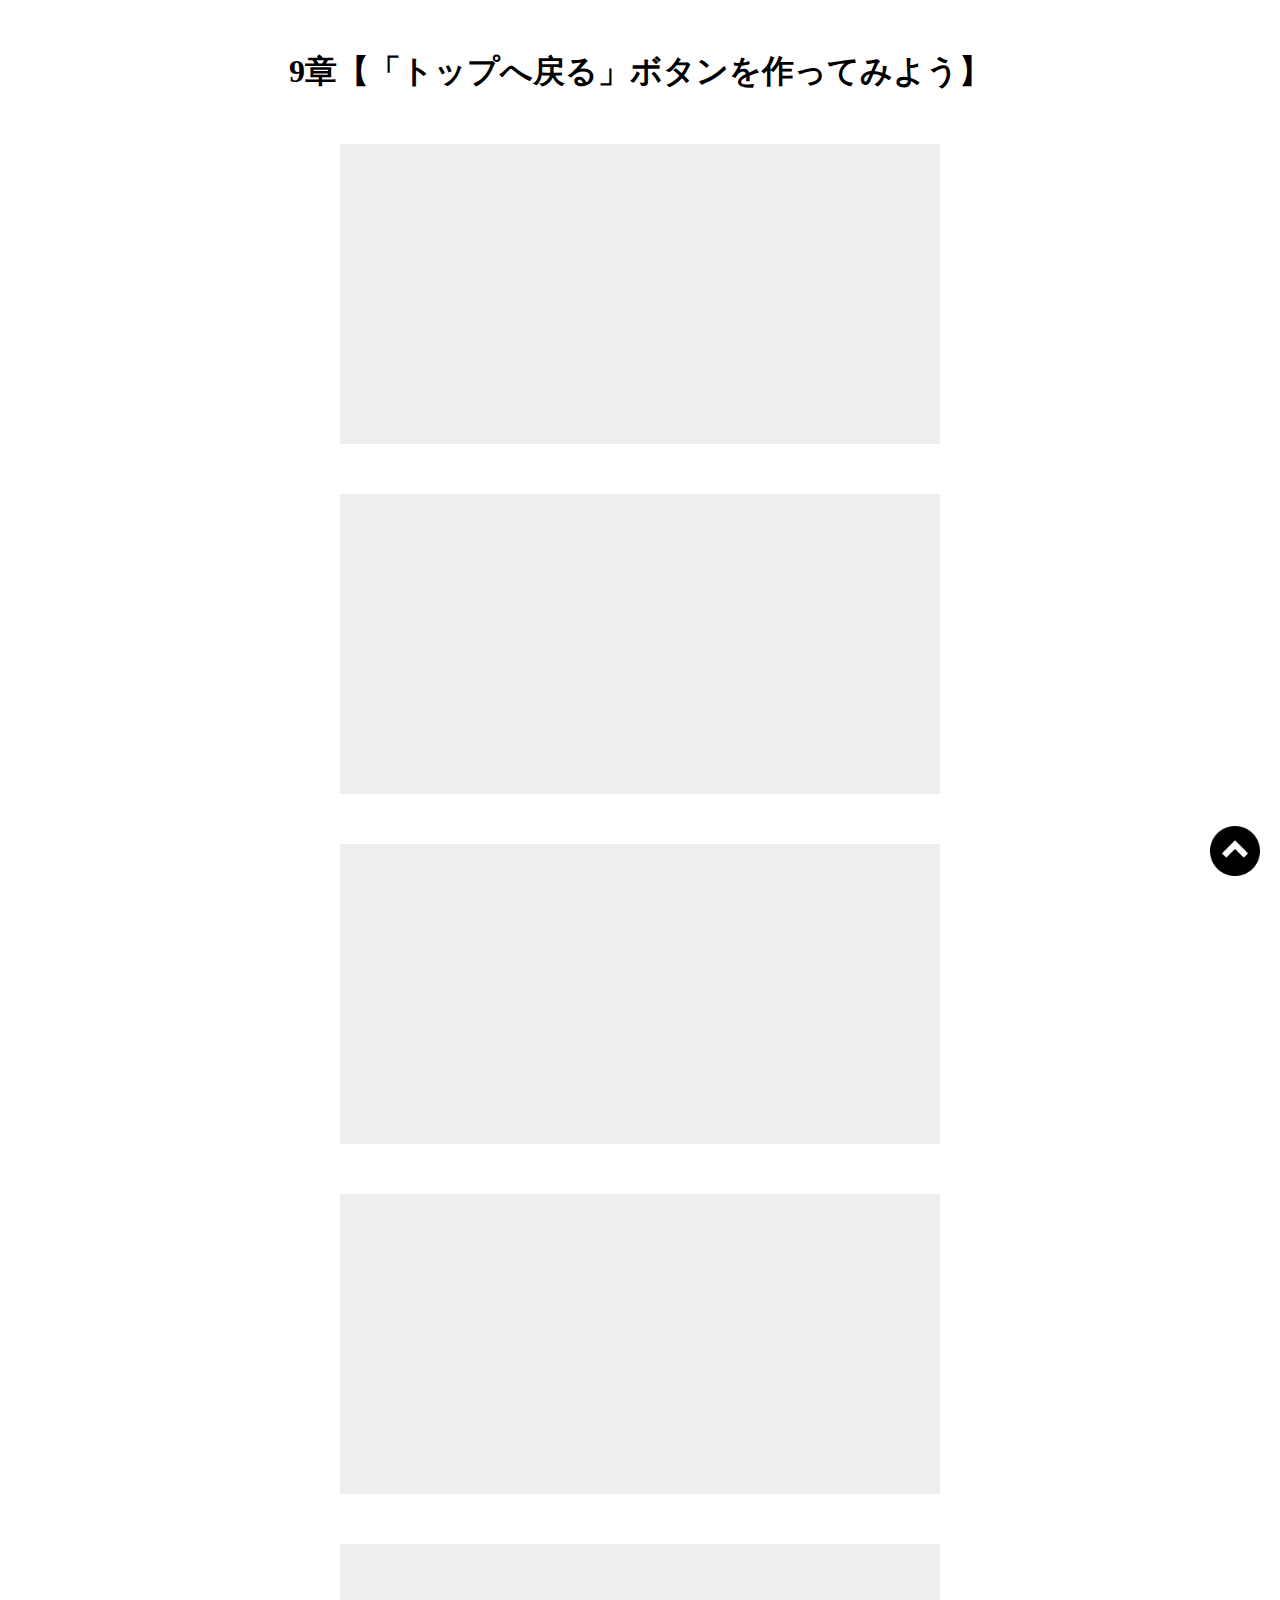
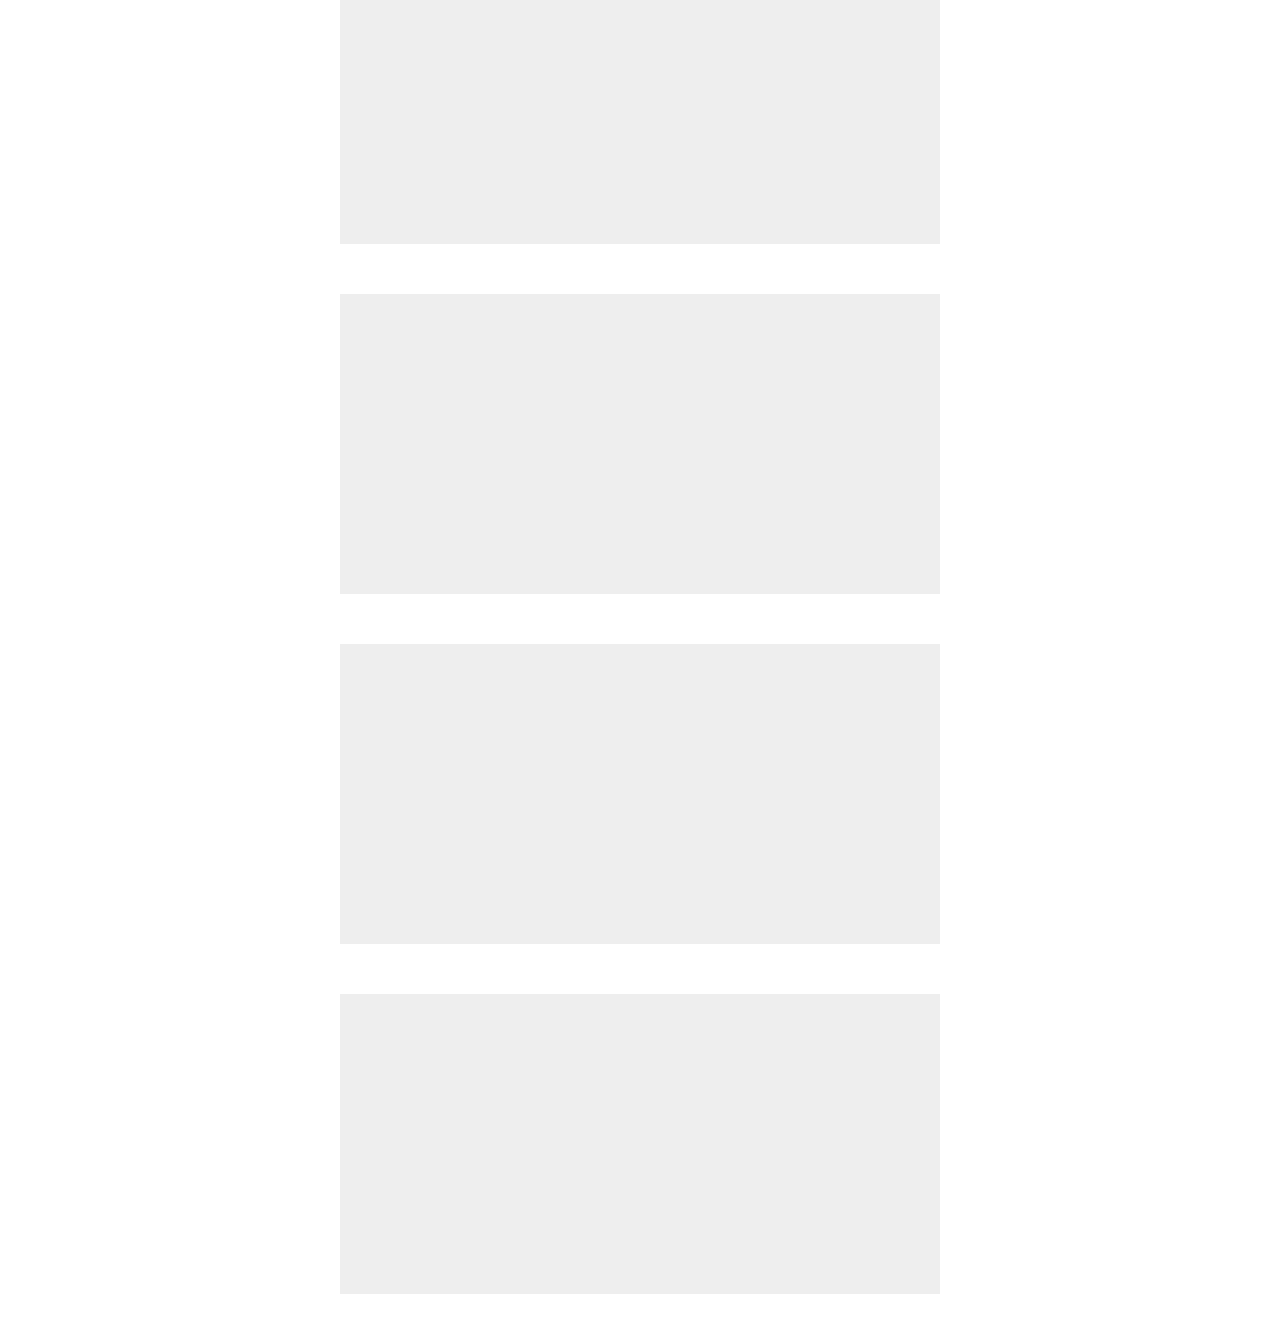
<file: wcp/Pagetop-lesson/index.html>
<!DOCTYPE html>
  <html lang="ja">
  <head>
    <meta charset="UTF-8"/>
    <meta name="viewport" content="width=device-width,initial-scale=1.0">
    <title>9章【「トップへ戻る」ボタンを作ってみよう】</title>
    <link rel="stylesheet" href="css/style.css" />
  </head>
  <body>
    <h1>9章【「トップへ戻る」ボタンを作ってみよう】</h1>

    <div class="box"></div>
    <div class="box"></div>
    <div class="box"></div>
    <div class="box"></div>
    <div class="box"></div>
    <div class="box"></div>
    <div class="box"></div>
    <div class="box"></div>

    <span id="back">
      <a href="#">
        <img src="img/arrow.png" alt="">
      </a>
    </span>

    <script src="js/jquery.min.js"></script>
    <script src="js/script.js"></script>
  </body>
</html>
</file>
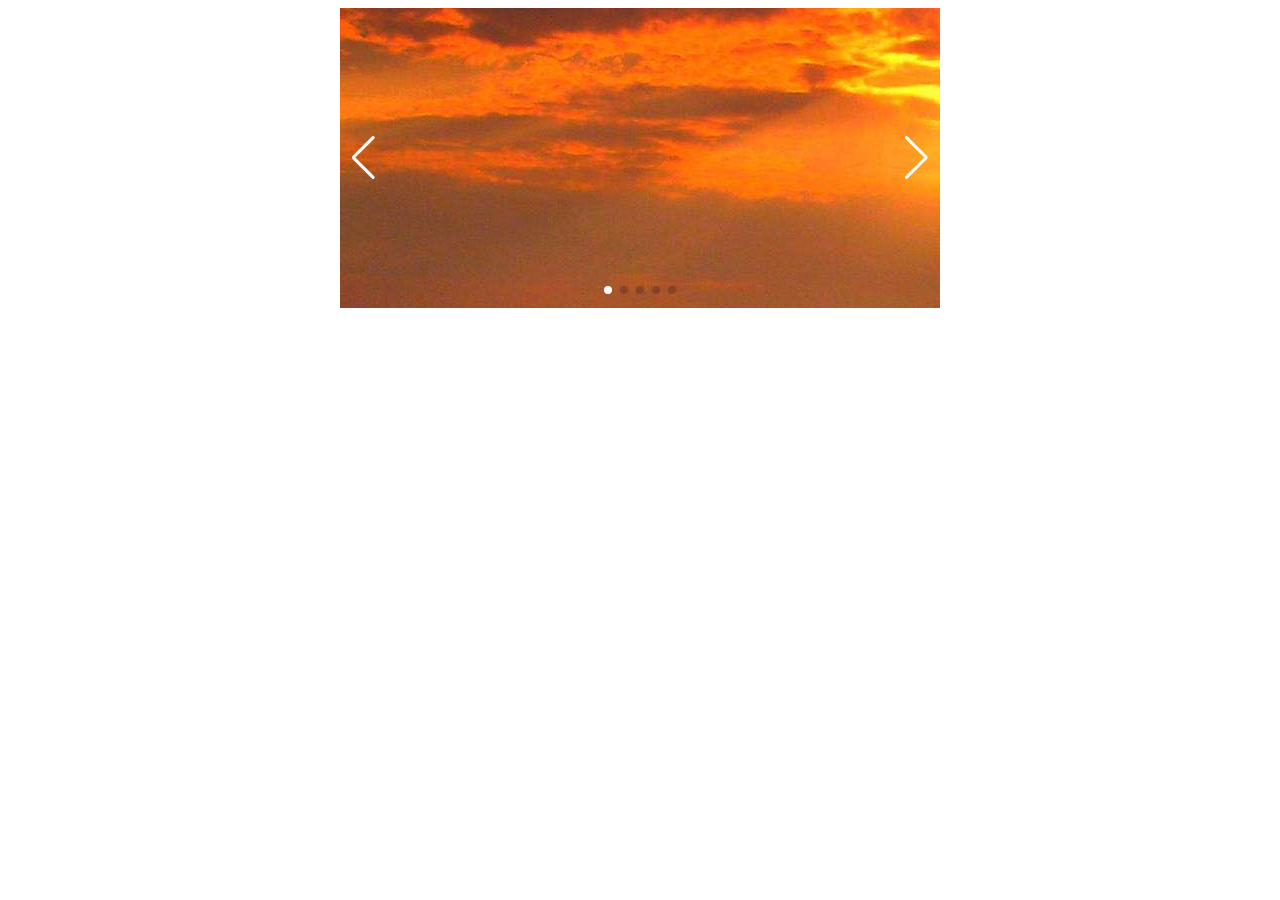
<file: wcp/SlideShow-Lesson/index.html>
<!DOCTYPE html>
<html lang="ja">
  <head>
    <meta charset="UTF-8" />
    <link rel="stylesheet" href="https://cdn.jsdelivr.net/npm/swiper@8/swiper-bundle.min.css"/>
    <script src="https://cdn.jsdelivr.net/npm/swiper@8/swiper-bundle.min.js"></script>
    <link rel="stylesheet" href="style.css" />    <title>Swiper導入</title>
  </head>
  <body>
    <div class="swiper">
      <div class="swiper-wrapper">
        <div class="swiper-slide">
          <img src="img/nature-1.jpg" alt="">
        </div>
        <div class="swiper-slide">
          <img src="img/nature-2.jpg" alt="">
        </div>
        <div class="swiper-slide">
          <img src="img/nature-3.jpg" alt="">
        </div>
        <div class="swiper-slide">
          <img src="img/nature-4.jpg" alt="">
        </div>
        <div class="swiper-slide">
          <img src="img/nature-5.jpg" alt="">
        </div>
      </div>
      <div class="swiper-pagination"></div>
      <div class="swiper-button-prev"></div>
      <div class="swiper-button-next"></div>
    </div>
    <script src="script.js"></script>
  </body>
</html>
</file>
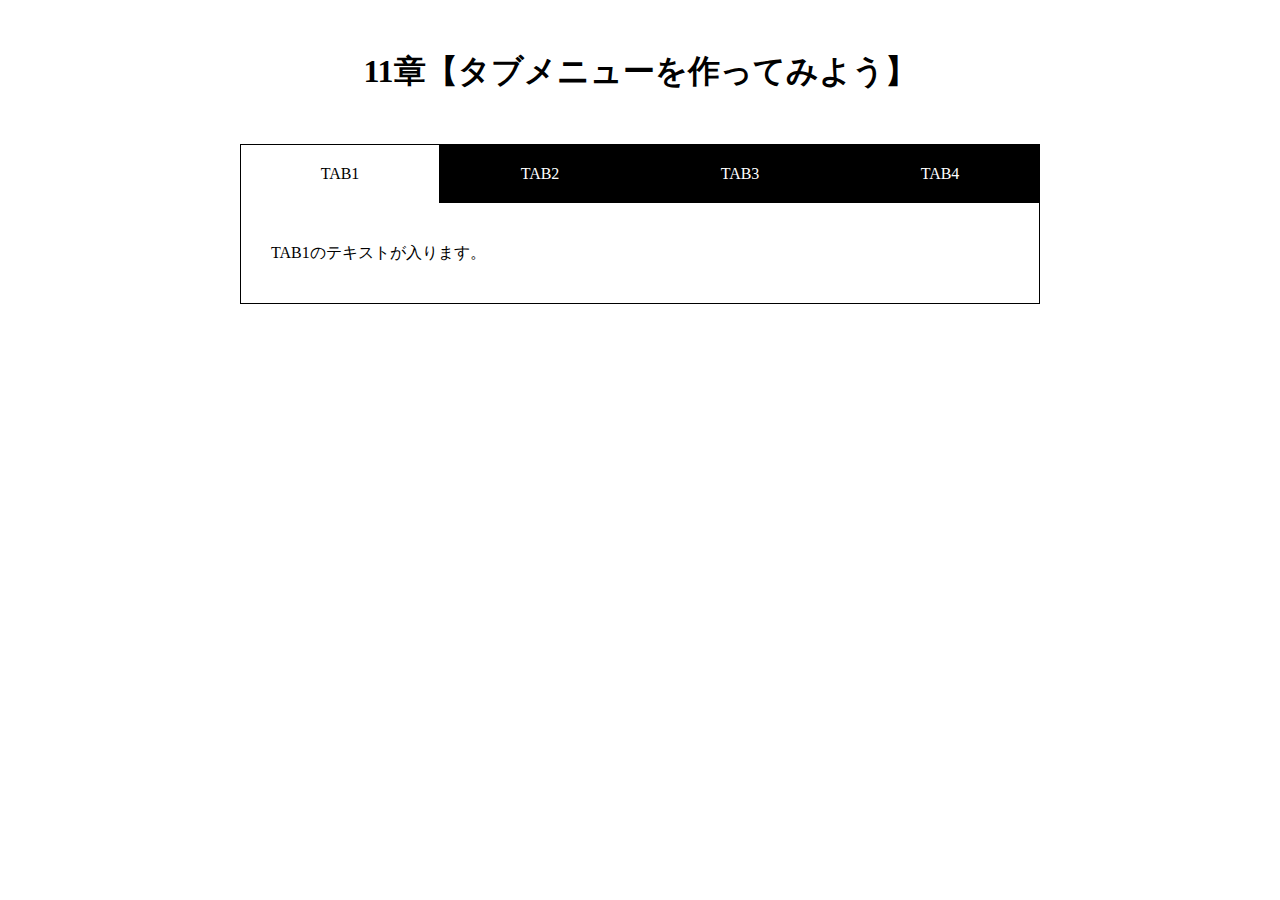
<file: wcp/Tabbar-Lesson/index.html>
<!DOCTYPE html>
<html lang="ja">
  <head>
    <meta charset="UTF-8" />
    <meta name="viewport" content="width=device-width,initial-scale=1.0">
    <title>11章【タブメニューを作ってみよう】</title>
    <link rel="stylesheet" href="css/style.css" />
  </head>
  <body>
    <h1>11章【タブメニューを作ってみよう】</h1>

    <div class="wrap">
      <ul id="tab-menu">
        <li><a href="#tab1" class="active">TAB1</a></li>
        <li><a href="#tab2" class="">TAB2</a></li>
        <li><a href="#tab3" class="">TAB3</a></li>
        <li><a href="#tab4" class="">TAB4</a></li>
      </ul>

      <div id="tab-contents">
        <div id="tab1" class="tab">
          <p>TAB1のテキストが入ります。</p>
        </div>

        <div id="tab2" class="tab">
          <p>TAB2のテキストが入ります。TAB2のテキストが入ります。</p>
        </div>

        <div id="tab3" class="tab">
          <p>TAB3のテキストが入ります。TAB3のテキストが入ります。TAB3のテキストが入ります。</p>
        </div>

        <div id="tab4" class="tab">
          <p>TAB4のテキストが入ります。TAB4のテキストが入ります。TAB4のテキストが入ります。TAB4のテキストが入ります。</p>
        </div>
      </div>
    </div>
    <script src="js/jquery.min.js"></script>
    <script src="js/script.js"></script>
  </body>
</html>
</file>
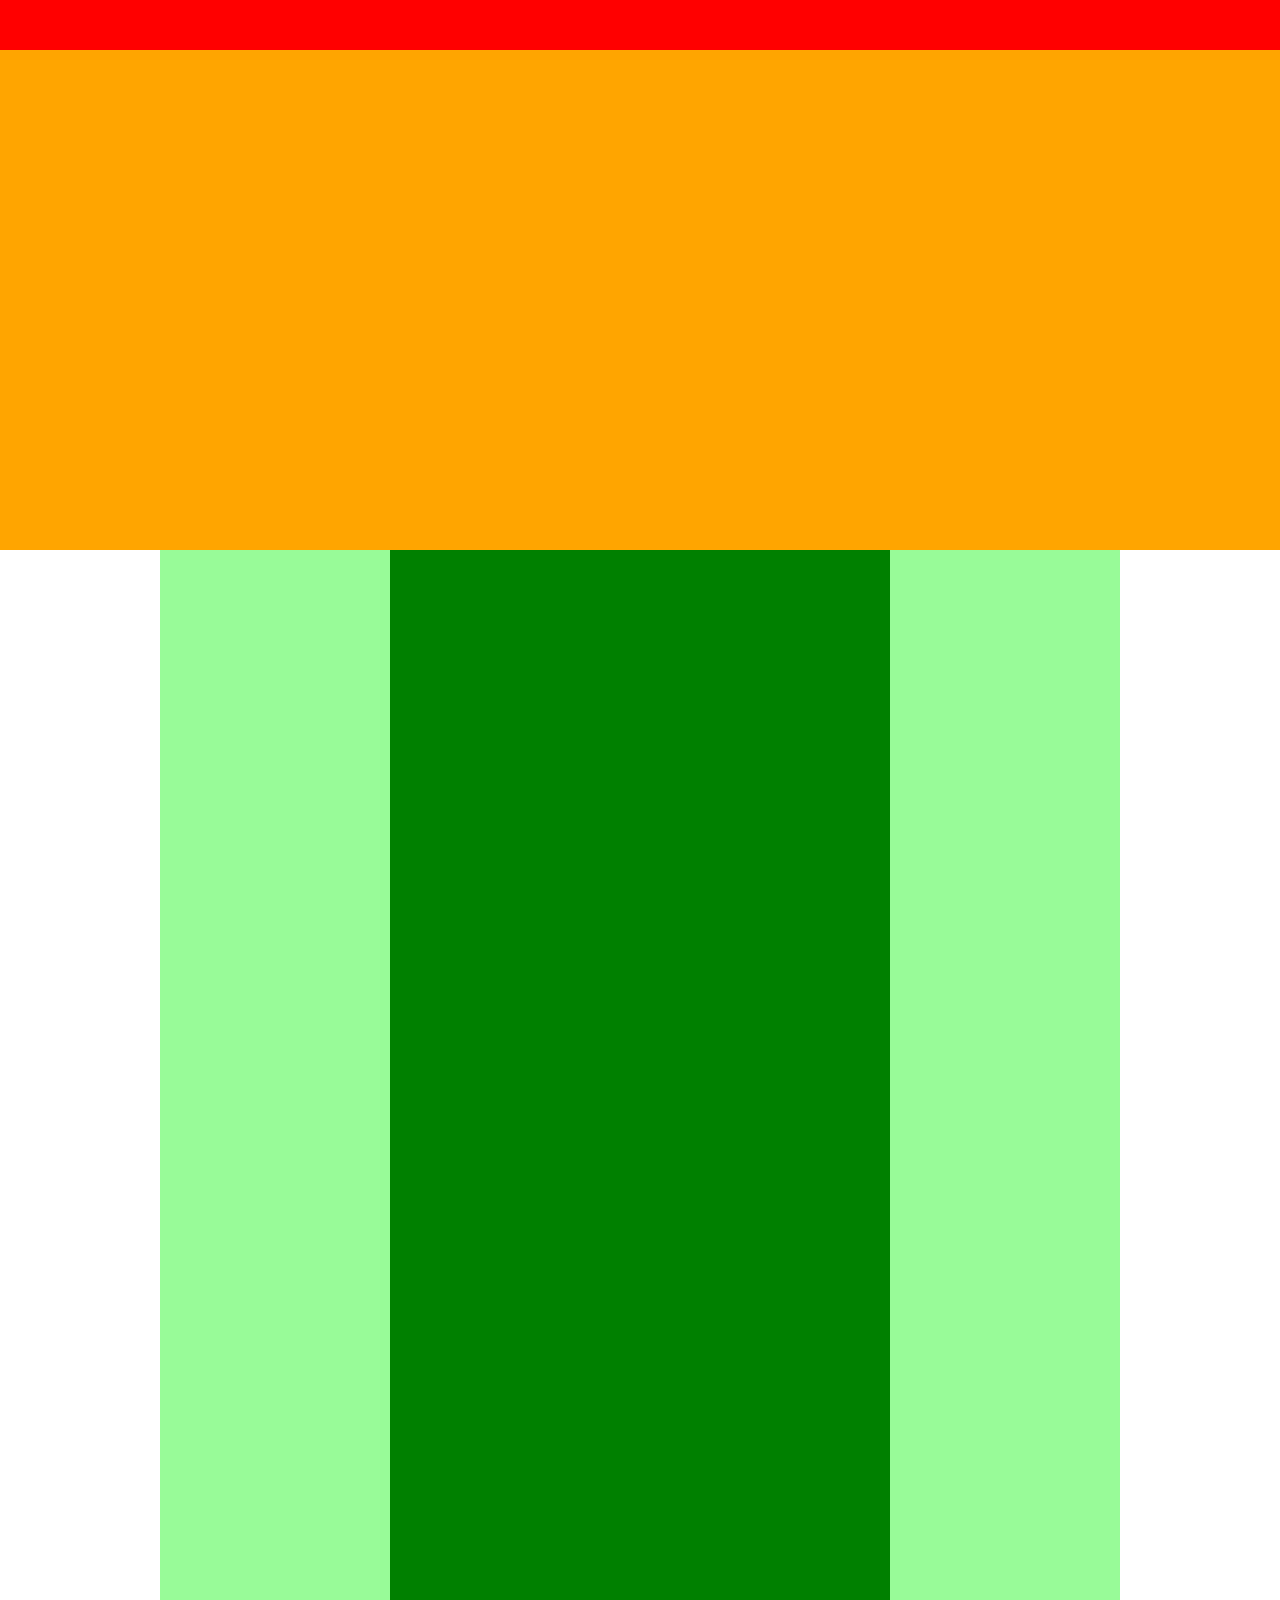
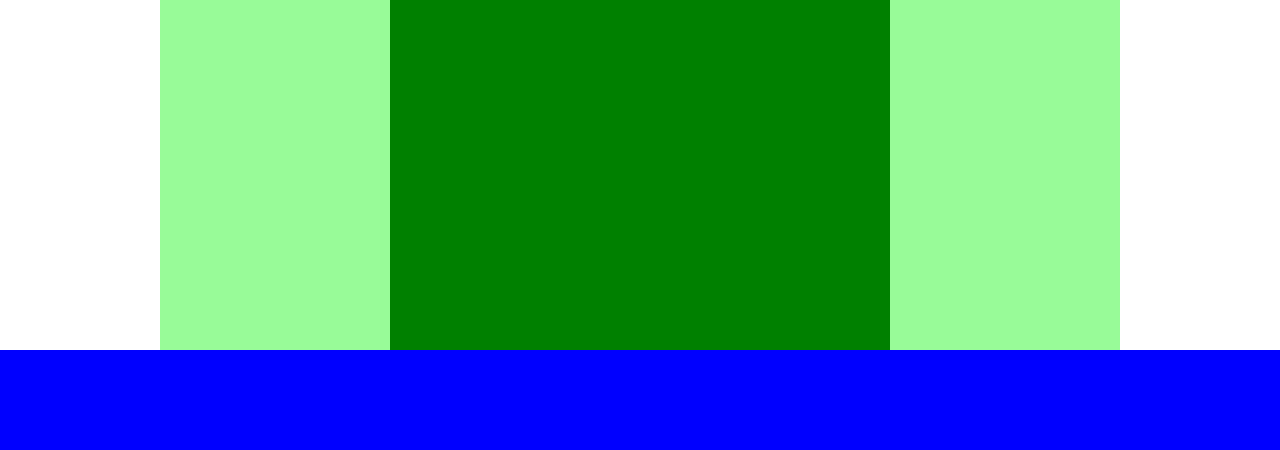
<file: wcp/lesson1.html>
<html lang="ja">
  <head>
    <meta charset="UTF-8" />
    <!-- CSSファイルの読み込み -->
    <link rel="stylesheet" href="stylesheet1.css" />
    <title>lesson1</title>
  </head>

  <body>
    <!-- header用のdiv -->
    <div class="header"></div>

    <!-- main-visual用のdiv -->
    <div class="main-visual"></div>

    <!-- main用のdiv -->
    <div class="main">
      <div class="sidebar"></div>
      <div class="main-content"></div>
      <div class="sidebar"></div>
    </div>

    <!-- footer用のdiv -->
    <div class="footer"></div>
  </body>
</html>
</file>
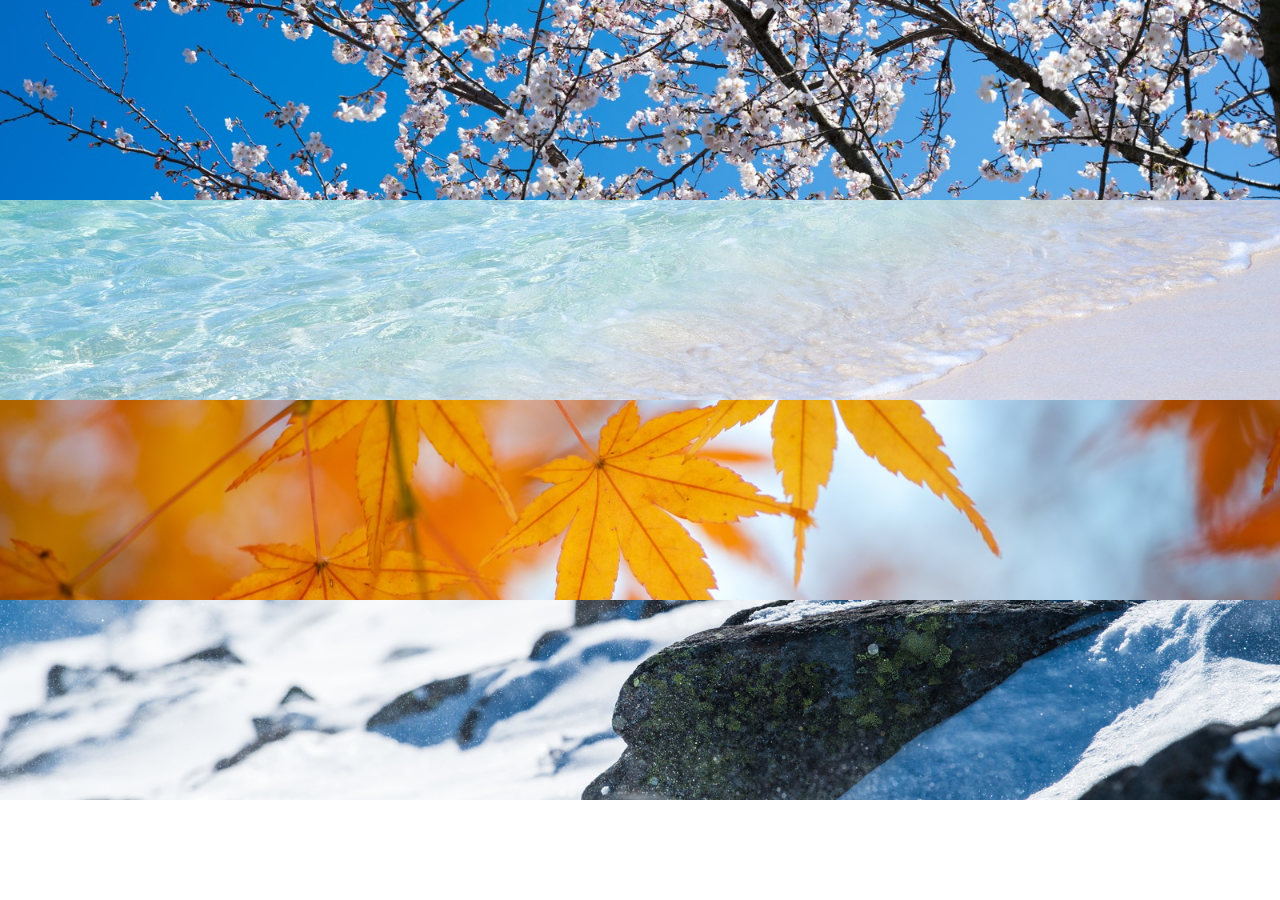
<file: wcp/lesson3.html>
<!DOCTYPE html>
<html lang="ja">
  <head>
    <meta charset="UTF-8" />
    <!-- CSSファイルの読み込み -->
    <link rel="stylesheet" href="stylesheet3.css">
  </head>

  <body>
    <div class="main">
      <div class="main-visual1"></div>
      <div class="main-visual2"></div>
      <div class="main-visual3"></div>
      <div class="main-visual4"></div>
    </div>
  </body>
</html>
</file>
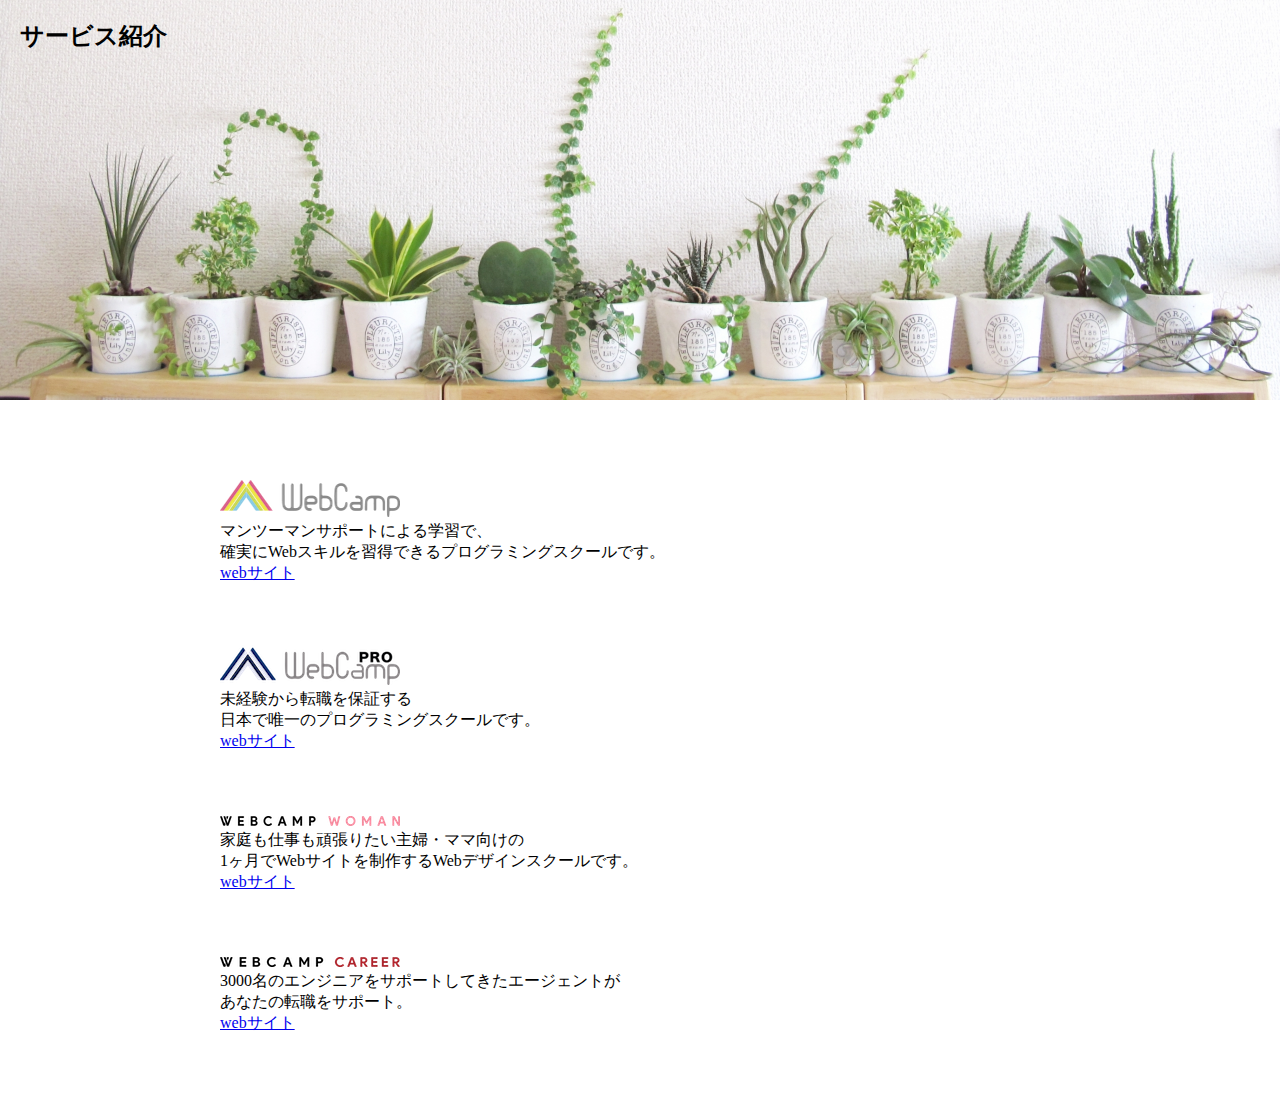
<file: wcp/lesson4.html>
<!DOCTYPE html>
<html lang="ja">
  <head>
    <meta charset="UTF-8" />
    <link rel="stylesheet" href="stylesheet4.css" />
    <title>lesson4</title>
  </head>

  <body>
    <div class="main-visual">
      <h2 class="main-visual-text">サービス紹介</h2>
    </div>

    <main>
      <section class="list">
        <div class="list-group">
          <img class="list-image" src="img/wc-logo.png">
          <div class="list-text">
            マンツーマンサポートによる学習で、<br>
            確実にWebスキルを習得できるプログラミングスクールです。
          </div>
          <a href="#">webサイト</a>
        </div>
        <div class="list-group">
          <img class="list-image" src="img/wcp-logo.png">
          <div class="list-text">
            未経験から転職を保証する<br>
            日本で唯一のプログラミングスクールです。
          </div>
          <a href="#">webサイト</a>
        </div>
        <div class="list-group">
          <img class="list-image" src="img/wcw-logo.png">
          <div class="list-text">
            家庭も仕事も頑張りたい主婦・ママ向けの<br>
            1ヶ月でWebサイトを制作するWebデザインスクールです。
          </div>
          <a href="#">webサイト</a>
        </div>
        <div class="list-group">
          <img class="list-image" src="img/wcc-logo.png">
          <div class="list-text">
            3000名のエンジニアをサポートしてきたエージェントが<br>
            あなたの転職をサポート。
          </div>
          <a href="#">webサイト</a>
        </div>
      </section>
    </main>
  </body>
</html>
</file>
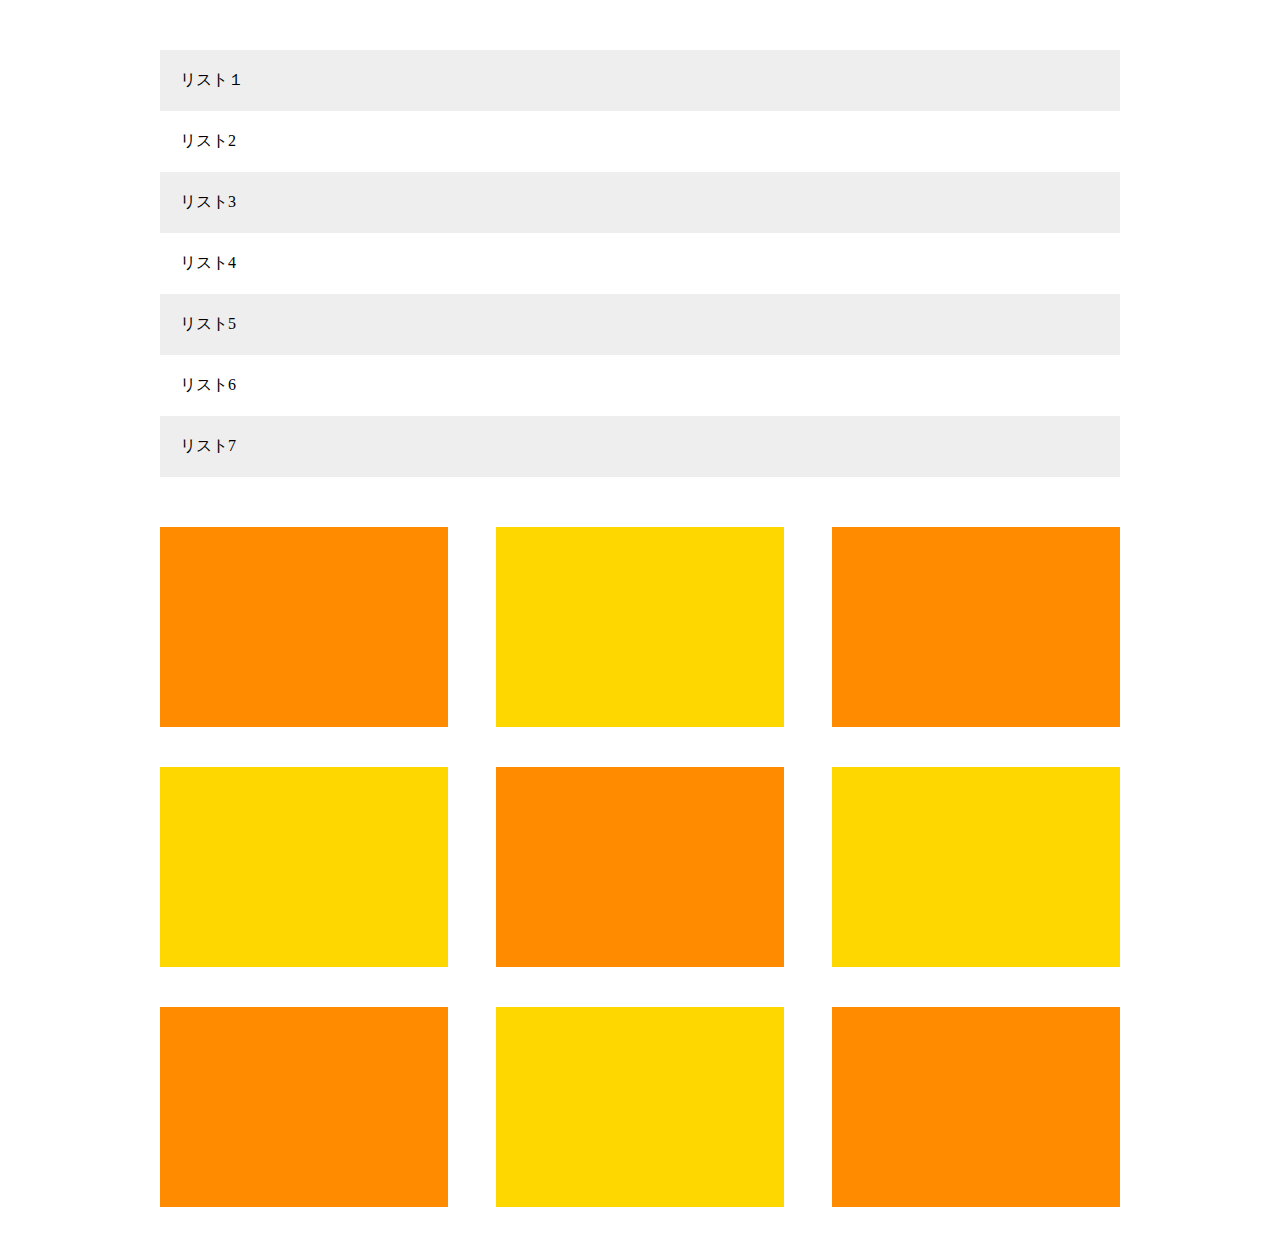
<file: wcp/lesson5.html>
<!DOCTYPE html>
<html lang="ja">
  <head>
    <meta charset="UTF-8" />
    <link rel="stylesheet" href="stylesheet5.css" />
    <title>lesson5</title>
  </head>

  <body>
    <main>
      <ul class="item-list">
        <li class="item">リスト１</li>
        <li class="item">リスト2</li>
        <li class="item">リスト3</li>
        <li class="item">リスト4</li>
        <li class="item">リスト5</li>
        <li class="item">リスト6</li>
        <li class="item">リスト7</li>
      </ul>
      <div class="box-list">
        <div class="box"></div>
        <div class="box"></div>
        <div class="box"></div>
        <div class="box"></div>
        <div class="box"></div>
        <div class="box"></div>
        <div class="box"></div>
        <div class="box"></div>
        <div class="box"></div>
      </div>
    </main>
  </body>
</html>
</file>
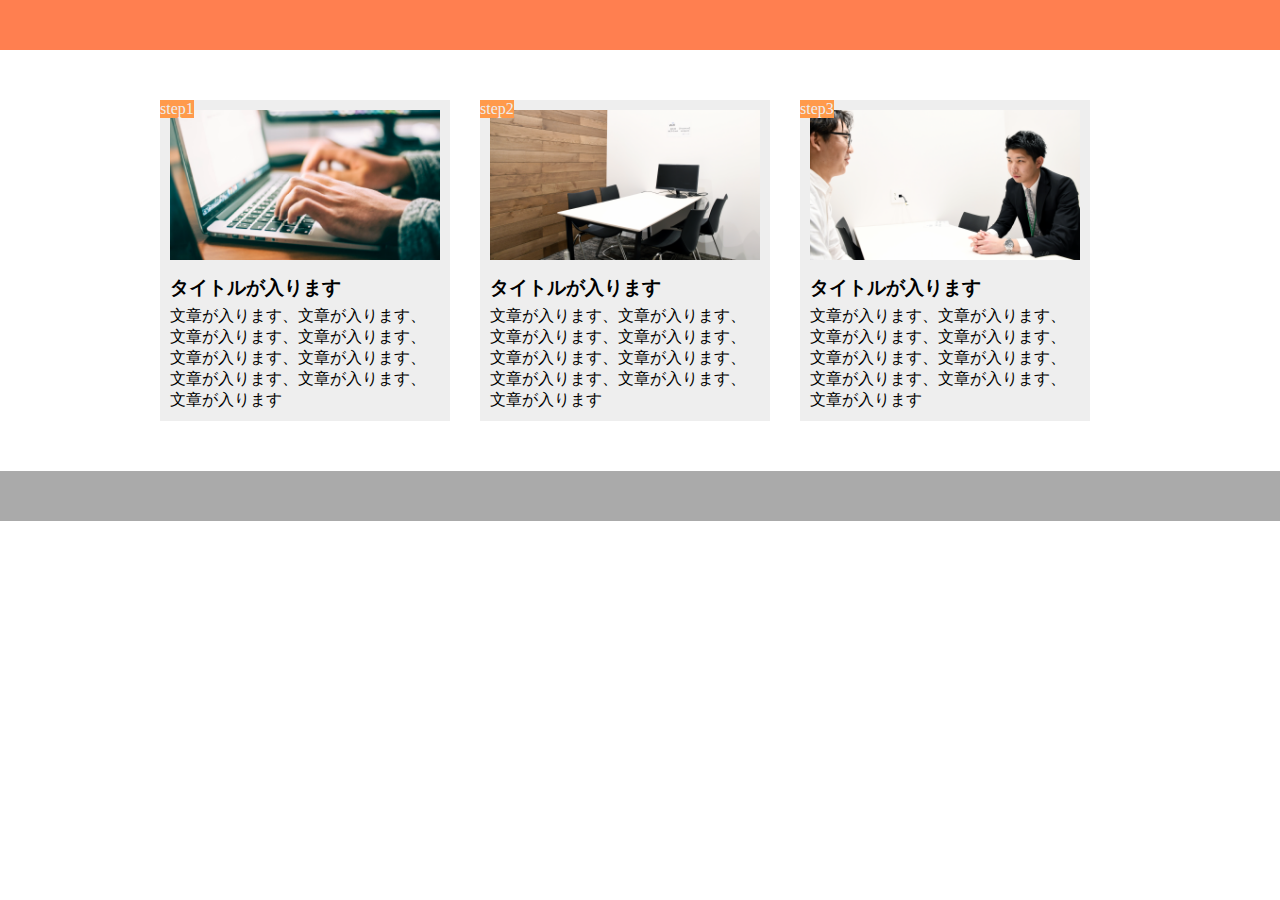
<file: wcp/lesson6.html>
<!DOCTYPE html>
<html lang="ja">
  <head>
    <meta charset="UTF-8" />
    <meta name="viewport" content="width=device-width,initial-scale=1.0">
    <link rel="stylesheet" href="stylesheet6.css" />
    <title>lesson6</title>
  </head>

  <body>
    <header>
      <div></div>
    </header>
    <main>
      <div class="main-visual-box">
        <div class="number">step1</div>
        <div class="main-image1"></div>
        <h3 class="main-title">タイトルが入ります</h3>
        <p>
          文章が入ります、文章が入ります、文章が入ります、文章が入ります、文章が入ります、文章が入ります、文章が入ります、文章が入ります、文章が入ります
        </p>
      </div>
      <div class="main-visual-box">
        <div class="number">step2</div>
        <div class="main-image2"></div>
        <h3 class="main-title">タイトルが入ります</h3>
        <p>
          文章が入ります、文章が入ります、文章が入ります、文章が入ります、文章が入ります、文章が入ります、文章が入ります、文章が入ります、文章が入ります
        </p>
      </div>
      <div class="main-visual-box">
        <div class="number">step3</div>
        <div class="main-image3"></div>
        <h3 class="main-title">タイトルが入ります</h3>
        <p>
          文章が入ります、文章が入ります、文章が入ります、文章が入ります、文章が入ります、文章が入ります、文章が入ります、文章が入ります、文章が入ります
        </p>
      </div>
    </main>
    <footer>
      <div></div>
    </footer>
  </body>
</html>
</file>
<file: wcp/Pagetop-lesson/css/style.css>
@charset "UTF-8";

* {
  margin: 0;
  padding: 0;
  box-sizing: border-box;
}

h1 {
  text-align: center;
  margin: 50px 0;
}

.box {
  height: 300px;
  width: 600px;
  margin: 0 auto 50px;
  background-color: #eee;
}

#back {
  position: fixed;
  right: 20px;
  bottom: 20px;
}

#back img {
  width: 50px;
}
</file>
<file: wcp/Tabbar-Lesson/css/style.css>
@charset "UTF-8";

* {
  margin: 0;
  padding: 0;
  box-sizing: border-box;
}

h1 {
  text-align: center;
  margin: 50px 0;
}

.wrap {
  width: 90%;
  max-width: 800px;
  margin: 0 auto;
}

#tab-menu {
  display: flex;
}

#tab-menu li {
  list-style-type: none;
  width: 25%;
}

#tab-menu li a {
  color: #fff;
  text-decoration: none;
  display: block;
  padding: 20px;
  text-align: center;
  background: #000;
  border: 1px solid #000;
  border-bottom: none;
}

#tab-menu .active {
  background: #fff;
  color: #000;
}

#tab-contents {
  display: flex;
  flex-wrap: wrap;
}

#tab-contents .tab {
  width: 100%;
  padding: 30px;
  background: #fff;
  border: 1px solid #000;
  border-top: none;
}

#tab-contents p {
  color: #000;
  line-height: 2.5;
}
</file>
<file: wcp/stylesheet1.css>
* {
  margin: 0;
  padding: 0;
  box-sizing: border-box;
}

.header {
  width: 100%;
  height: 50px;
  background-color: red;
}

.main-visual {
  width: 100%;
  height: 500px;
  background-color: orange;
}

.main {
  width: 960px;
  display: flex;
  justify-content: center;
  margin: 0 auto;

}

.main-content {
  width:500px;
  height: 1400px;
  background-color: green;
}

.sidebar {
  width: 230px;
  height: 1400px;
  background-color: palegreen;
}

.footer {
  width: 100%;
  height: 100px;
  background-color: blue;
}
</file>
<file: wcp/stylesheet3.css>
* {
  margin: 0;
  padding: 0;
  box-sizing: border-box;
}

.main-visual1 {
  width: 100%;
  height: 200px;
  background-image: url("box1.jpg");
  background-size: cover;
  background-position: center;
}

.main-visual2 {
  width: 100%;
  height: 200px;
  background-image: url("box2.jpg");
  background-size: cover;
  background-position: center;
}

.main-visual3 {
  width: 100%;
  height: 200px;
  background-image: url("box3.jpg");
  background-size: cover;
  background-position: center;
}

.main-visual4 {
  width: 100%;
  height: 200px;
  background-image: url("box4.jpg");
  background-size: cover;
  background-position: center;
}
</file>
<file: wcp/stylesheet4.css>
* {
  margin: 0;
  padding: 0;
  box-sizing: border-box;
}

.main-visual {
  width: 100%;
  height:400px;
  background-image: url("img/mv.jpg");
  background-size: cover;
  background-position: bottom center;
}

.main-visual-text {
  padding: 20px;
}

.list {
  width:840px;
  margin: 50px auto;
}

.list-group {
  padding: 30px 0;
  border-bottom: 1px solid #d1d1d1k;
}
</file>
<file: wcp/stylesheet5.css>
* {
  margin: 0;
  padding: 0;
  box-sizing: border-box;
}

main {
  width: 960px;
  margin: 50px auto;
}

.item-list {
  margin-bottom: 50px;
}

.item:nth-child(odd) {
  background-color: #eee;
}

.item {
  padding: 20px;
  list-style: none;
}

.box-list {
  display: flex;
  flex-wrap: wrap;
}

.box:first-child, .box:nth-child(3), .box:nth-child(5),
.box:nth-child(7), .box:last-child {
  background-color: #ff8c00;
}

.box {
  background-color: #ffd700;
  width: 30%;
  height: 200px;
  margin-right: 5%;
  margin-bottom: 40px;
}

.box:nth-child(3n) {
  margin-right: 0;
}

.box:nth-last-child(-n + 3) {
  margin-bottom: 0;
}
</file>
<file: wcp/stylesheet6.css>
* {
  margin: 0;
  padding: 0;
  box-sizing: border-box;
}

header {
  height: 50px;
  width: 100%;
  background-color: coral;
}

main {
  width: 960px;
  display: flex;
  margin: 50px auto;
}

.main-visual-box {
  width: 300px;
  margin-right: 30px;
  padding: 10px;
  position: relative;
  background-color: #eeeeee;
}

.main-visual-box :last-child {
  margin-right: 0px;
}

.number {
  position: absolute;
  top: 0;
  left: 0;
  background-color: #ff9a4b;
  color: #eeeeee;
}

.main-image1 {
  background-image: url("img/flow01.png");
  background-position: bottom;
  background-size: cover;
  height: 150px;
}

.main-image2 {
  background-image: url("img/flow02.png");
  background-position: bottom;
  background-size: cover;
  height: 150px;
}

.main-image3 {
  background-image: url("img/flow03.png");
  background-position: bottom;
  background-size: cover;
  height: 150px;
}

.main-title {
  margin: 15px 0 5px 0;
}

footer {
  height: 50px;
  background-color: #aaaaaa;
}

@media screen and (max-width:768px) {
  main {
    width: 100%;
    display: block;
    margin: 50px auto;
  }

  .main-visual-box {
    width: 90%;
    padding: 10px;
    margin: 20px auto;
    position: relative;
    background-color: #eeeeee;
  }
}
</file>
<file: wcp/SlideShow-Lesson/style.css>
.swiper {
  width: 600px;
  height: 300px;
}

:root {
  --swiper-navigation-color: #ffffff;
  --swiper-pagination-color: #ffffff;
}
</file>
